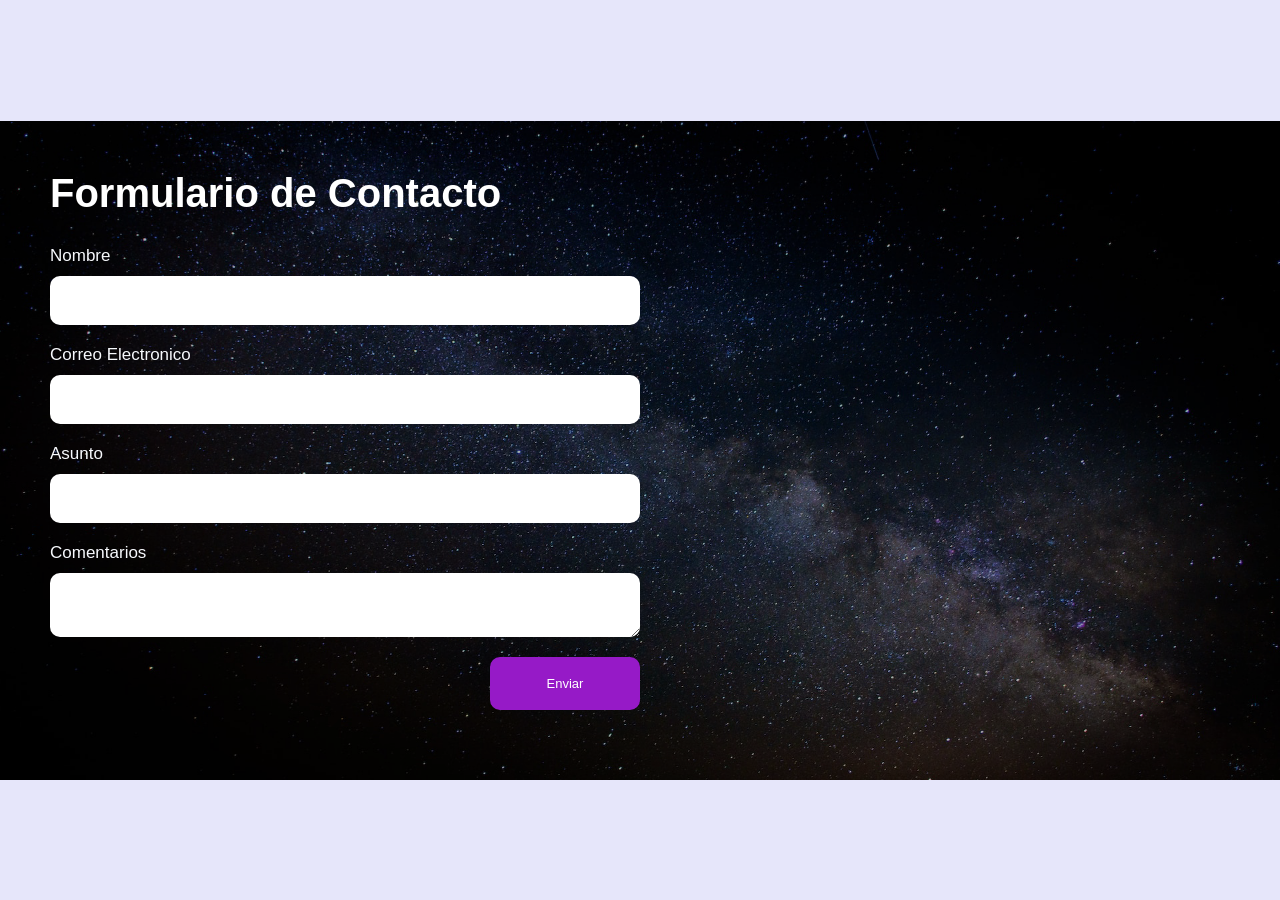
<file: pages/contacto.html>
<!DOCTYPE html>
<html lang="en">
<head>
    <meta charset="UTF-8">
    <meta name="viewport" content="width=device-width, initial-scale=1.0">
    <title>Contacto</title>
    <link rel="stylesheet" href="../css/contacto.css">
    <link href="https://fonts.googleapis.com/css2? familia=Montserrat:wght@400; 500; 600; 700&display=swap" rel="hoja de estilo">
</head>
<body>
    <div class="Contenido">

        <h2>Formulario de Contacto</h2>
        <form action="https://formsubmit.co/emprendisoft@gmail.com" method="POST">
            <label for="name">Nombre</label>
            <input type="text" name="name" id="name">
            <label for="email">Correo Electronico</label>
            <input type="email" name="email" id="email">
            <label for="subject">Asunto</label>
            <input type="text" name="subject" id="subject">
            <label for="coments">Comentarios</label>
            <textarea name="coments" id="coments" maxlength="500"></textarea>        
            <input class="btn" type="submit" value="Enviar">
            <!--<input type="hidden" name="_next" value=""> -->
        </form>

    </div>
</body>
</html>
</file>
<file: css/contacto.css>
*
{
    margin: 0;
    padding: 0;
    box-sizing: border-box;
}
body
{
    font-family: 'Montserrat', sans-serif;
    background-color: #E6E6FA;
    display: flex;
    justify-content: center;
    align-items: center;
    min-height: 100vh;
}
.Contenido
{
    background: url(../imagenes/nathan.webp);
    background-position: center;
    background-repeat: no-repeat;
    background-size: cover;
    padding: 50px;
    width: 5000px;
}
.Contenido h2
{
    color: rgb(255, 255, 255);
    font-size: 40px;
    margin-bottom: 30px;
}
form
{
    display: flex;
    flex-direction: column;
    width: 50%;
}
label
{
    font-size: 17px;
    color: #f7f9fd;
    margin-bottom: 10px;
}
input , textarea
{
    padding: 17px 14px;
    background-color: white;
    border: 0;
    font-size: 13px;
    color: black;
    margin-bottom: 20px;
    border-radius: 10px;
}

:focus
{
    outline: 1px solid #1E9299;
}
.btn
{
    background-color: #2ebde9;
    width: 150px;
    align-self: self-end;
    cursor: pointer;
    color: white;
    border: 2px solid #961ac7;
    background: #961ac7;
}
.btn:hover
{
    background-color:#6e1192;
}

@media(max-width: 800px)
{
    body
    {
        padding:30px;
    }
    .Contenido
    {
        width: 100%;
    }
    form
    {
        width: 100%;
    }
}
</file>
